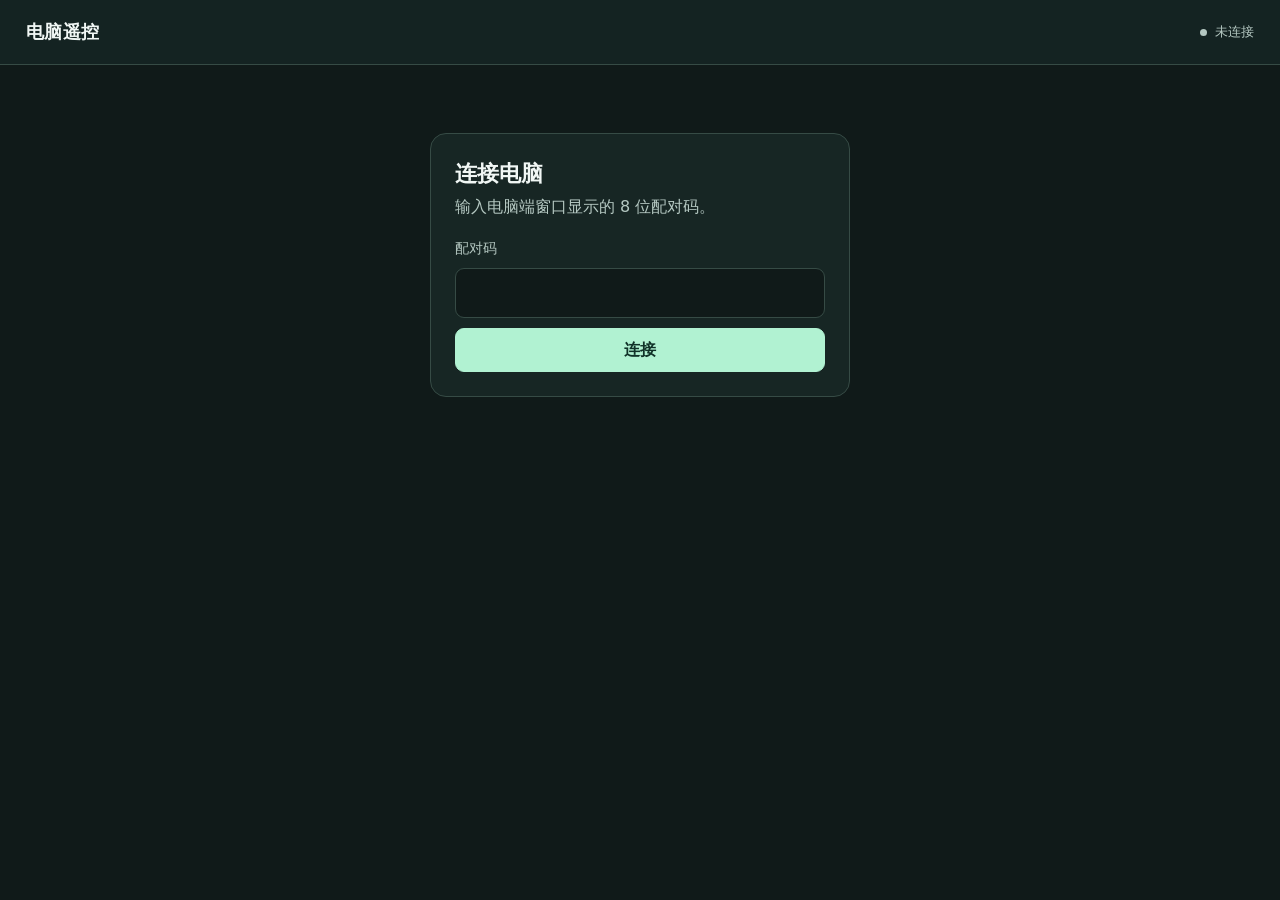
<file: windows/Web/index.html>
<!doctype html>
<html lang="zh-CN">
<head>
  <meta charset="utf-8">
  <meta name="viewport" content="width=device-width, initial-scale=1">
  <meta name="theme-color" content="#142322">
  <title>电脑遥控</title>
  <link rel="stylesheet" href="styles.css">
  <script src="app.js" defer></script>
</head>
<body>
  <header class="topbar">
    <div class="topbar-content">
      <h1>电脑遥控</h1>
      <div class="connection">
        <span id="status" class="status" data-state="offline" role="status">未连接</span>
        <button id="disconnect" class="subtle" type="button" hidden>断开</button>
      </div>
    </div>
  </header>

  <main>
    <section id="pair-panel" class="pair-panel" aria-labelledby="pair-title">
      <h2 id="pair-title">连接电脑</h2>
      <p>输入电脑端窗口显示的 8 位配对码。</p>
      <form id="pair-form">
        <label for="pair-code">配对码</label>
        <input id="pair-code" name="code" inputmode="numeric" enterkeyhint="go"
          autocomplete="off" spellcheck="false" maxlength="8" required>
        <label id="remember-option" class="remember-option" hidden>
          <input id="remember-device" type="checkbox" checked>
          记住这部手机，之后直接连接
        </label>
        <button id="pair-button" class="primary" type="submit">连接</button>
      </form>
      <button id="resume-button" type="button" class="resume-button" hidden>连接已配对的电脑</button>
      <p id="pair-message" class="message" role="status"></p>
    </section>

    <section id="remote-panel" hidden aria-label="遥控面板">
      <figure id="viewport" class="viewport" data-ready="false">
        <img id="screen" class="screen" alt="远程电脑主屏幕" aria-describedby="mode-help" draggable="false" hidden>
        <figcaption id="frame-message">正在获取画面…</figcaption>
      </figure>

      <section class="controls" aria-label="输入控制">
        <fieldset id="mouse-controls" class="mouse-controls" disabled>
          <legend class="visually-hidden">鼠标操作</legend>
          <div class="modes" aria-describedby="mode-help">
            <button id="direct-mode" type="button" data-mode="direct" aria-pressed="false" hidden>直接控制</button>
            <button type="button" data-mode="click" aria-pressed="true">左键</button>
            <button type="button" data-mode="doubleClick" aria-pressed="false">双击</button>
            <button type="button" data-mode="rightClick" aria-pressed="false">右键</button>
            <button type="button" data-mode="move" aria-pressed="false">移动</button>
            <button type="button" data-mode="drag" aria-pressed="false">拖动</button>
          </div>
          <p id="mode-help" class="mode-help">轻点画面中的位置。</p>
          <div class="scroll-controls">
            <button type="button" data-scroll="3">向上滚动</button>
            <button type="button" data-scroll="-3">向下滚动</button>
          </div>
        </fieldset>

        <details class="extra">
          <summary>输入文字</summary>
          <form id="text-form" class="text-form">
            <fieldset id="text-controls" disabled>
              <legend class="visually-hidden">向电脑输入文字</legend>
              <label for="text-input">文字内容</label>
              <textarea id="text-input" rows="3" maxlength="256"
                placeholder="输入或粘贴文字" required></textarea>
              <button class="primary" type="submit">发送文字</button>
            </fieldset>
          </form>
        </details>

        <details class="extra">
          <summary>按键与快捷键</summary>
          <fieldset id="key-controls" class="key-grid" disabled>
            <legend class="visually-hidden">按键与快捷键</legend>
            <button type="button" data-key="Enter">回车</button>
            <button type="button" data-key="Escape">Esc</button>
            <button type="button" data-key="Backspace">退格</button>
            <button type="button" data-key="Delete">删除</button>
            <button type="button" data-key="Tab">Tab</button>
            <button type="button" data-key="Space">空格</button>
            <button type="button" data-key="ArrowUp" aria-label="方向键 上">↑</button>
            <button type="button" data-key="ArrowDown" aria-label="方向键 下">↓</button>
            <button type="button" data-key="ArrowLeft" aria-label="方向键 左">←</button>
            <button type="button" data-key="ArrowRight" aria-label="方向键 右">→</button>
            <button type="button" data-key="Home">Home</button>
            <button type="button" data-key="End">End</button>
            <button type="button" data-key="PageUp">PgUp</button>
            <button type="button" data-key="PageDown">PgDn</button>
            <button type="button" data-key="F5">F5</button>
            <button type="button" data-key="Ctrl+A">全选</button>
            <button type="button" data-key="Ctrl+C">复制</button>
            <button type="button" data-key="Ctrl+V">粘贴</button>
            <button type="button" data-key="Ctrl+X">剪切</button>
            <button type="button" data-key="Ctrl+Z">撤销</button>
            <button type="button" data-key="Alt+Tab">切换窗口</button>
            <button type="button" data-key="Win+D">显示桌面</button>
          </fieldset>
        </details>
        <p id="input-message" class="message" role="status"></p>
      </section>
    </section>
  </main>
</body>
</html>
</file>
<file: windows/Web/styles.css>
:root {
  color-scheme: dark;
  --background: #101a19;
  --panel: #172624;
  --raised: #21332f;
  --line: #364b45;
  --text: #f1f7f5;
  --muted: #b4c7c1;
  --accent: #b1f2d2;
  --accent-text: #103228;
  --urgent: #ffcfaa;
  font-family: "Microsoft YaHei UI", "Noto Sans CJK SC", "Segoe UI", system-ui, sans-serif;
  background: var(--background);
  color: var(--text);
}

*, *::before, *::after { box-sizing: border-box; }
[hidden] { display: none !important; }

body { margin: 0; }
h1, h2, p, figure, fieldset { margin: 0; }
fieldset { min-width: 0; border: 0; padding: 0; }

button, input, textarea, summary { font: inherit; }

button {
  min-height: 44px;
  padding: 8px 10px;
  border: 1px solid var(--line);
  border-radius: 9px;
  color: var(--text);
  background: var(--raised);
  cursor: pointer;
  touch-action: manipulation;
}

button:disabled { opacity: .48; cursor: default; }
button:not(:disabled):active { filter: brightness(1.2); }
:focus-visible { outline: 3px solid var(--accent); outline-offset: 2px; }

.topbar { border-bottom: 1px solid var(--line); background: #142322; }

.topbar-content {
  min-height: 64px;
  max-width: 1100px;
  margin-inline: auto;
  padding: 8px 16px;
  display: flex;
  align-items: center;
  justify-content: space-between;
  gap: 12px;
}

h1 { font-size: 1.13rem; letter-spacing: .03em; }
.connection { display: flex; align-items: center; gap: 8px; }
.status {
  display: inline-flex;
  gap: 8px;
  align-items: center;
  white-space: nowrap;
  color: var(--muted);
  font-size: .84rem;
}
.status::before {
  content: "";
  width: 7px;
  height: 7px;
  border-radius: 50%;
  background: currentColor;
}
.status[data-state="online"] { color: var(--accent); }
.status[data-state="waiting"] { color: var(--urgent); }
.subtle { background: transparent; }

main { max-width: 1100px; margin-inline: auto; padding: 14px 12px 24px; }

.pair-panel {
  max-width: 420px;
  margin: clamp(12px, 6vh, 56px) auto 0;
  border: 1px solid var(--line);
  background: var(--panel);
  border-radius: 16px;
  padding: 24px;
}
.pair-panel h2 { font-size: 1.4rem; }
.pair-panel > p { margin-block-start: 8px; color: var(--muted); }
.pair-panel form { margin-block-start: 22px; display: grid; gap: 10px; }

label { color: var(--muted); font-size: .875rem; }

input, textarea {
  width: 100%;
  padding: 10px 12px;
  border: 1px solid var(--line);
  border-radius: 9px;
  background: var(--background);
  color: var(--text);
}

#pair-code {
  min-height: 50px;
  letter-spacing: .26em;
  font-variant-numeric: tabular-nums;
  font-size: 1.35rem;
}

textarea { min-height: 88px; resize: vertical; }
.primary, .modes button[aria-pressed="true"] {
  background: var(--accent);
  border-color: var(--accent);
  color: var(--accent-text);
  font-weight: 650;
}

.viewport {
  position: relative;
  display: grid;
  place-items: center;
  overflow: hidden;
  border-radius: 12px;
  border: 1px solid var(--line);
  background: #0a1110;
}

.screen {
  display: block;
  width: auto;
  height: auto;
  max-width: 100%;
  max-height: 64vh;
  max-height: 64dvh;
  touch-action: none;
  user-select: none;
  -webkit-user-select: none;
  -webkit-touch-callout: none;
}

.viewport[data-ready="true"] .screen { cursor: crosshair; }
.viewport[data-ready="false"] .screen { opacity: .45; }
.viewport figcaption { padding: 38px 14px; text-align: center; color: var(--muted); }
.screen:not([hidden]) + figcaption {
  position: absolute;
  inset-inline: 8px;
  bottom: 8px;
  padding: 8px;
  border-radius: 8px;
  background: var(--panel);
  pointer-events: none;
}

.controls { max-width: 680px; margin: 12px auto 0; display: grid; gap: 10px; }
.mouse-controls, .extra {
  padding: 10px;
  border-radius: 12px;
  border: 1px solid var(--line);
  background: var(--panel);
}
.modes, .scroll-controls, .key-grid { display: grid; gap: 6px; }
.modes { grid-template-columns: repeat(5, minmax(0, 1fr)); }
.modes button, .key-grid button { font-size: .875rem; padding-inline: 4px; }
.scroll-controls { grid-template-columns: repeat(2, minmax(0, 1fr)); }
.key-grid { grid-template-columns: repeat(4, minmax(0, 1fr)); }
.mode-help { margin-block: 10px; color: var(--muted); font-size: .85rem; }
.extra { padding-block: 0; }
.extra summary { display: list-item; min-height: 44px; padding-block: 11px; cursor: pointer; }
.extra[open] > :not(summary) { margin-block-end: 10px; }
.text-form fieldset { display: grid; gap: 8px; }
.message { color: var(--urgent); font-size: .875rem; line-height: 1.45; }
.message:empty { display: none; }

.visually-hidden {
  position: absolute;
  width: 1px;
  height: 1px;
  padding: 0;
  overflow: hidden;
  clip-path: inset(50%);
  white-space: nowrap;
}
.remember-option {
  display: flex;
  align-items: center;
  column-gap: .55rem;
}

.remember-option input {
  width: 1.15rem;
  height: 1.15rem;
  margin: 0;
  accent-color: #237562;
}

.resume-button {
  width: 100%;
  margin-top: .65rem;
}

@media (min-width: 900px) {
  main, .topbar-content { max-width: 1800px; padding-inline: clamp(16px, 2vw, 36px); }
  #remote-panel {
    display: grid;
    grid-template-columns: minmax(0, 1fr) clamp(238px, 21vw, 308px);
    align-items: start;
    gap: 16px;
  }
  .viewport { height: calc(100vh - 98px); height: calc(100dvh - 98px); min-height: 220px; }
  .screen { max-height: 100%; min-height: 0; min-width: 0; }
  .viewport { grid-template: minmax(0, 1fr) / minmax(0, 1fr); }
  .controls { width: 100%; margin: 0; max-height: calc(100dvh - 98px); overflow: auto; }
  .modes { grid-template-columns: repeat(3, minmax(0, 1fr)); }
  .key-grid { grid-template-columns: repeat(3, minmax(0, 1fr)); }
}
.screen:focus-visible { outline-offset: -3px; }
.mode-help { line-height: 1.5; }
</file>
